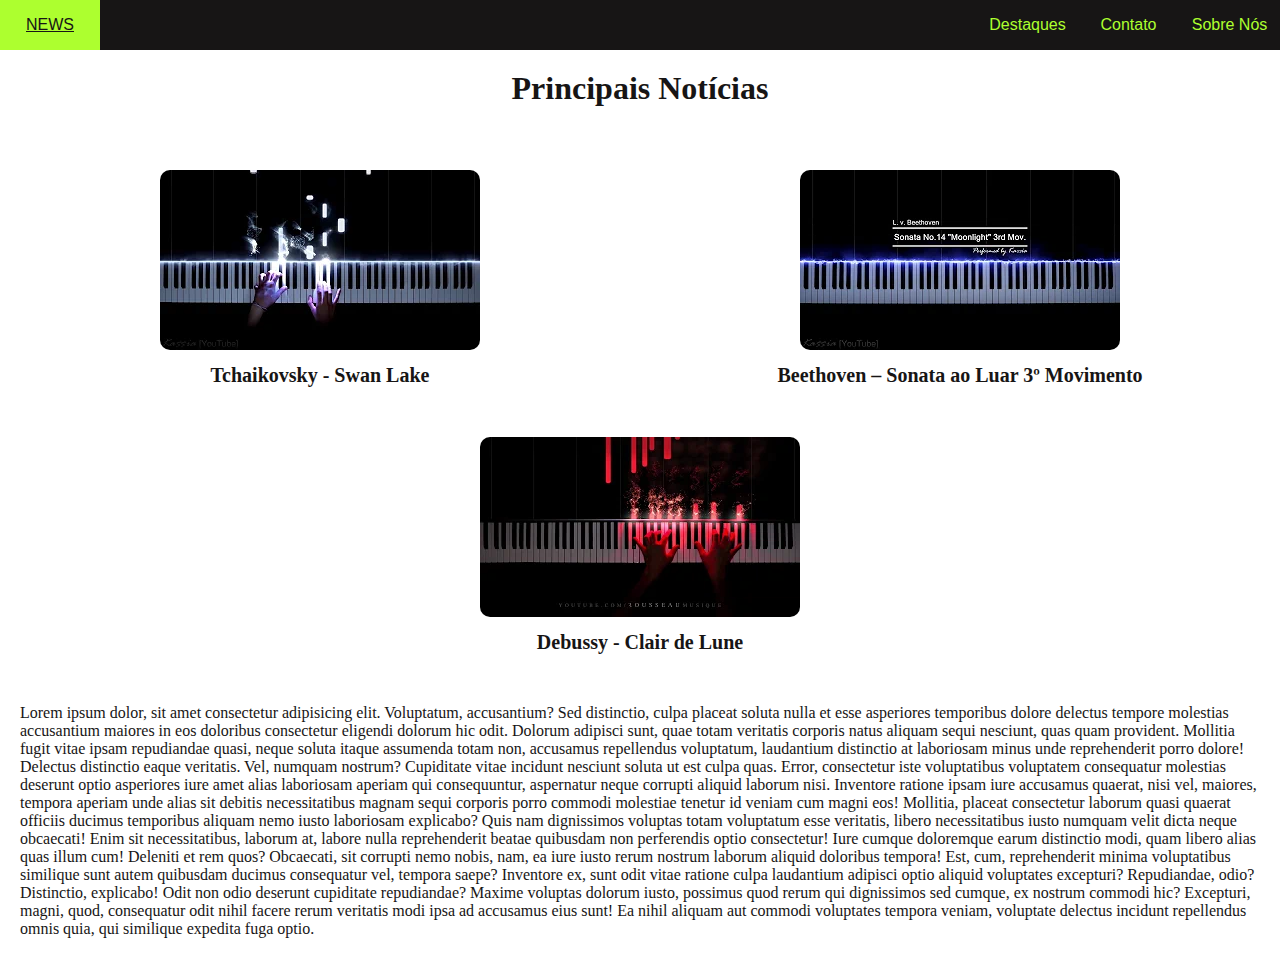
<file: index.html>
<!DOCTYPE html>
<html lang="pt-br">
<head>
    <meta charset="UTF-8">
    <meta http-equiv="X-UA-Compatible" content="IE=edge">
    <meta name="viewport" content="width=device-width, initial-scale=1.0">
    <link rel="stylesheet" href="/css/style.css">
    <link rel="shortcut icon" href="/icones/favicon.ico" type="image/x-icon">
    <title>NEWS</title>
</head>
<body>
    <header class="header">
        <a class="logo" href="index.html">NEWS</a>
        <nav class="espacoBotoesMenu">
            <a class="botaoDestaques" href="html/destaques.html">Destaques</a>
            <a class="botaoContato" href="html/contato.html">Contato</a>
            <a class="botaoSobre" href="html/sobre.html">Sobre Nós</a>
        </nav>
    </header>
    <main>
        <div class="espacoTituloPagina">
            <h1 class="tituloPagina">Principais Notícias</h1>
        </div>
        <div class="principaisNoticias">
            <div class="noticia">
                <a href="html/noticia1.html"><img class="imagemNoticia" src="imagens/tchaikovsky.webp" alt=""></a>
                <a  href="/html/noticia1.html"></a><strong class="tituloNoticia">Tchaikovsky - Swan Lake</strong></a>
            </div>
            <div class="noticia">
                <a href="html/noticia2.html"><img class="imagemNoticia" src="imagens/beethoven.webp" alt=""></a>
                <a  href="/html/noticia2.html"></a><strong class="tituloNoticia">Beethoven – Sonata ao Luar 3º Movimento</strong></a>
            </div>
            <div class="noticia">
                <a href="html/noticia3.html"><img class="imagemNoticia" src="imagens/debussy.webp" alt=""></a>
                <a  href="/html/noticia3.html"></a><strong class="tituloNoticia">Debussy - Clair de Lune</strong></a>
            </div>
        </div>        
        <p class="texto">Lorem ipsum dolor, sit amet consectetur adipisicing elit. Voluptatum, accusantium? Sed distinctio, culpa placeat soluta nulla et esse asperiores temporibus dolore delectus tempore molestias accusantium maiores in eos doloribus consectetur eligendi dolorum hic odit. Dolorum adipisci sunt, quae totam veritatis corporis natus aliquam sequi nesciunt, quas quam provident. Mollitia fugit vitae ipsam repudiandae quasi, neque soluta itaque assumenda totam non, accusamus repellendus voluptatum, laudantium distinctio at laboriosam minus unde reprehenderit porro dolore! Delectus distinctio eaque veritatis. Vel, numquam nostrum? Cupiditate vitae incidunt nesciunt soluta ut est culpa quas. Error, consectetur iste voluptatibus voluptatem consequatur molestias deserunt optio asperiores iure amet alias laboriosam aperiam qui consequuntur, aspernatur neque corrupti aliquid laborum nisi. Inventore ratione ipsam iure accusamus quaerat, nisi vel, maiores, tempora aperiam unde alias sit debitis necessitatibus magnam sequi corporis porro commodi molestiae tenetur id veniam cum magni eos! Mollitia, placeat consectetur laborum quasi quaerat officiis ducimus temporibus aliquam nemo iusto laboriosam explicabo? Quis nam dignissimos voluptas totam voluptatum esse veritatis, libero necessitatibus iusto numquam velit dicta neque obcaecati! Enim sit necessitatibus, laborum at, labore nulla reprehenderit beatae quibusdam non perferendis optio consectetur! Iure cumque doloremque earum distinctio modi, quam libero alias quas illum cum! Deleniti et rem quos? Obcaecati, sit corrupti nemo nobis, nam, ea iure iusto rerum nostrum laborum aliquid doloribus tempora! Est, cum, reprehenderit minima voluptatibus similique sunt autem quibusdam ducimus consequatur vel, tempora saepe? Inventore ex, sunt odit vitae ratione culpa laudantium adipisci optio aliquid voluptates excepturi? Repudiandae, odio? Distinctio, explicabo! Odit non odio deserunt cupiditate repudiandae? Maxime voluptas dolorum iusto, possimus quod rerum qui dignissimos sed cumque, ex nostrum commodi hic? Excepturi, magni, quod, consequatur odit nihil facere rerum veritatis modi ipsa ad accusamus eius sunt! Ea nihil aliquam aut commodi voluptates tempora veniam, voluptate delectus incidunt repellendus omnis quia, qui similique expedita fuga optio.</p>
    </main>
</body>
</html>
</file>
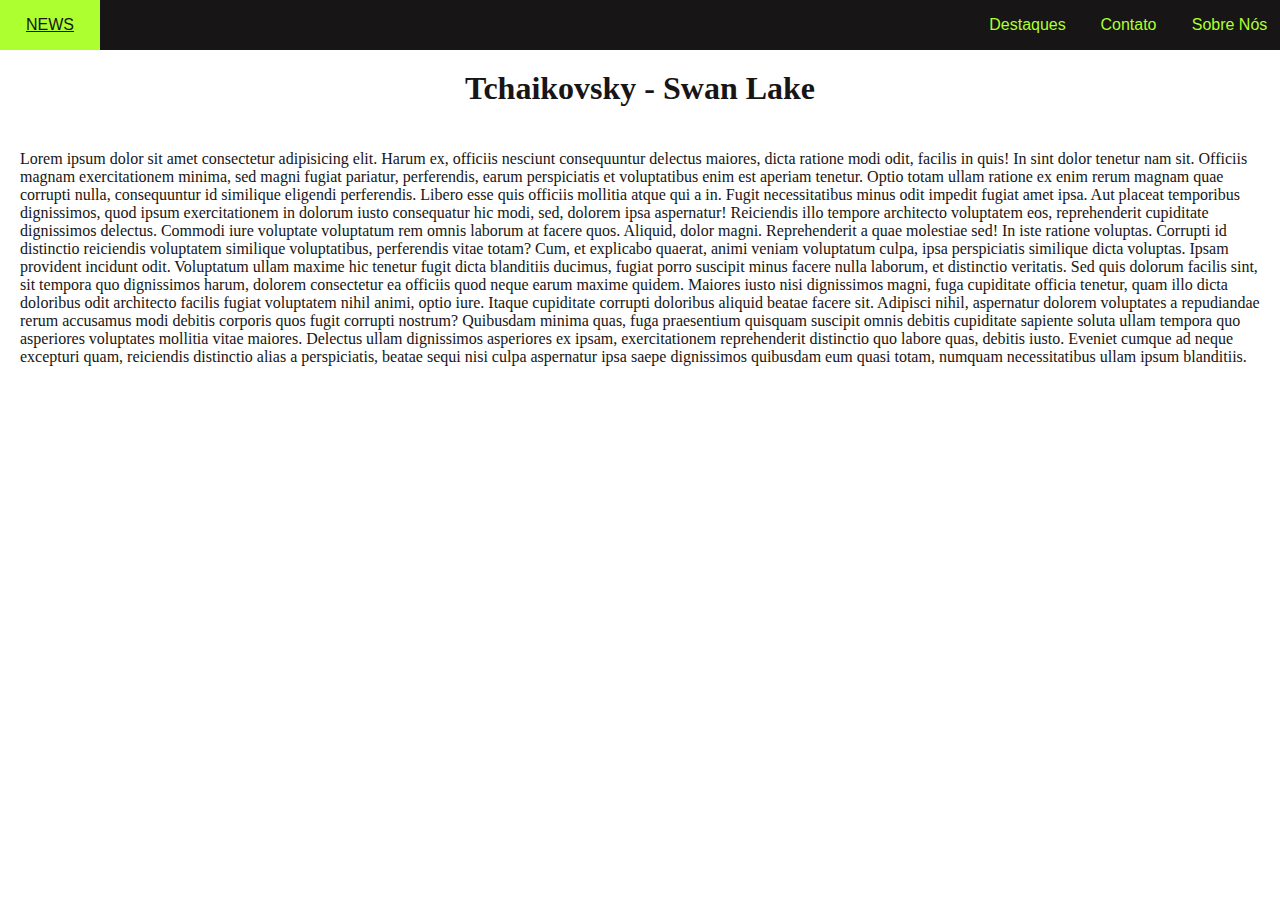
<file: html/noticia1.html>
<!DOCTYPE html>
<html lang="pt-br">
<head>
    <meta charset="UTF-8">
    <meta http-equiv="X-UA-Compatible" content="IE=edge">
    <meta name="viewport" content="width=device-width, initial-scale=1.0">
    <link rel="stylesheet" href="/css/noticia1.css">
    <link rel="shortcut icon" href="/icones/favicon.ico" type="image/x-icon">
    <title>Tchaikovsky - Swan Lake</title>
</head>
<body>
    <header class="header">
        <a class="logo" href="/index.html">NEWS</a>
        <nav class="espacoBotoesMenu">
            <a class="botaoDestaques" href="destaques.html">Destaques</a>
            <a class="botaoContato" href="contato.html">Contato</a>
            <a class="botaoSobre" href="sobre.html">Sobre Nós</a>
        </nav>
    </header>
    <main>
        <div class="espacoTituloPagina">
            <h1 class="tituloPagina">Tchaikovsky - Swan Lake</h1>
        </div>
        <p class="texto">Lorem ipsum dolor sit amet consectetur adipisicing elit. Harum ex, officiis nesciunt consequuntur delectus maiores, dicta ratione modi odit, facilis in quis! In sint dolor tenetur nam sit. Officiis magnam exercitationem minima, sed magni fugiat pariatur, perferendis, earum perspiciatis et voluptatibus enim est aperiam tenetur. Optio totam ullam ratione ex enim rerum magnam quae corrupti nulla, consequuntur id similique eligendi perferendis. Libero esse quis officiis mollitia atque qui a in. Fugit necessitatibus minus odit impedit fugiat amet ipsa. Aut placeat temporibus dignissimos, quod ipsum exercitationem in dolorum iusto consequatur hic modi, sed, dolorem ipsa aspernatur! Reiciendis illo tempore architecto voluptatem eos, reprehenderit cupiditate dignissimos delectus. Commodi iure voluptate voluptatum rem omnis laborum at facere quos. Aliquid, dolor magni. Reprehenderit a quae molestiae sed! In iste ratione voluptas. Corrupti id distinctio reiciendis voluptatem similique voluptatibus, perferendis vitae totam? Cum, et explicabo quaerat, animi veniam voluptatum culpa, ipsa perspiciatis similique dicta voluptas. Ipsam provident incidunt odit. Voluptatum ullam maxime hic tenetur fugit dicta blanditiis ducimus, fugiat porro suscipit minus facere nulla laborum, et distinctio veritatis. Sed quis dolorum facilis sint, sit tempora quo dignissimos harum, dolorem consectetur ea officiis quod neque earum maxime quidem. Maiores iusto nisi dignissimos magni, fuga cupiditate officia tenetur, quam illo dicta doloribus odit architecto facilis fugiat voluptatem nihil animi, optio iure. Itaque cupiditate corrupti doloribus aliquid beatae facere sit. Adipisci nihil, aspernatur dolorem voluptates a repudiandae rerum accusamus modi debitis corporis quos fugit corrupti nostrum? Quibusdam minima quas, fuga praesentium quisquam suscipit omnis debitis cupiditate sapiente soluta ullam tempora quo asperiores voluptates mollitia vitae maiores. Delectus ullam dignissimos asperiores ex ipsam, exercitationem reprehenderit distinctio quo labore quas, debitis iusto. Eveniet cumque ad neque excepturi quam, reiciendis distinctio alias a perspiciatis, beatae sequi nisi culpa aspernatur ipsa saepe dignissimos quibusdam eum quasi totam, numquam necessitatibus ullam ipsum blanditiis.</p>
        <div class="video">
            <iframe width="676" height="380" src="https://www.youtube.com/embed/vAeRzW98IFw" title="YouTube video player" frameborder="0" allow="accelerometer; autoplay; clipboard-write; encrypted-media; gyroscope; picture-in-picture" allowfullscreen></iframe>
        </div>
    </main>
</body>
</html>
</file>
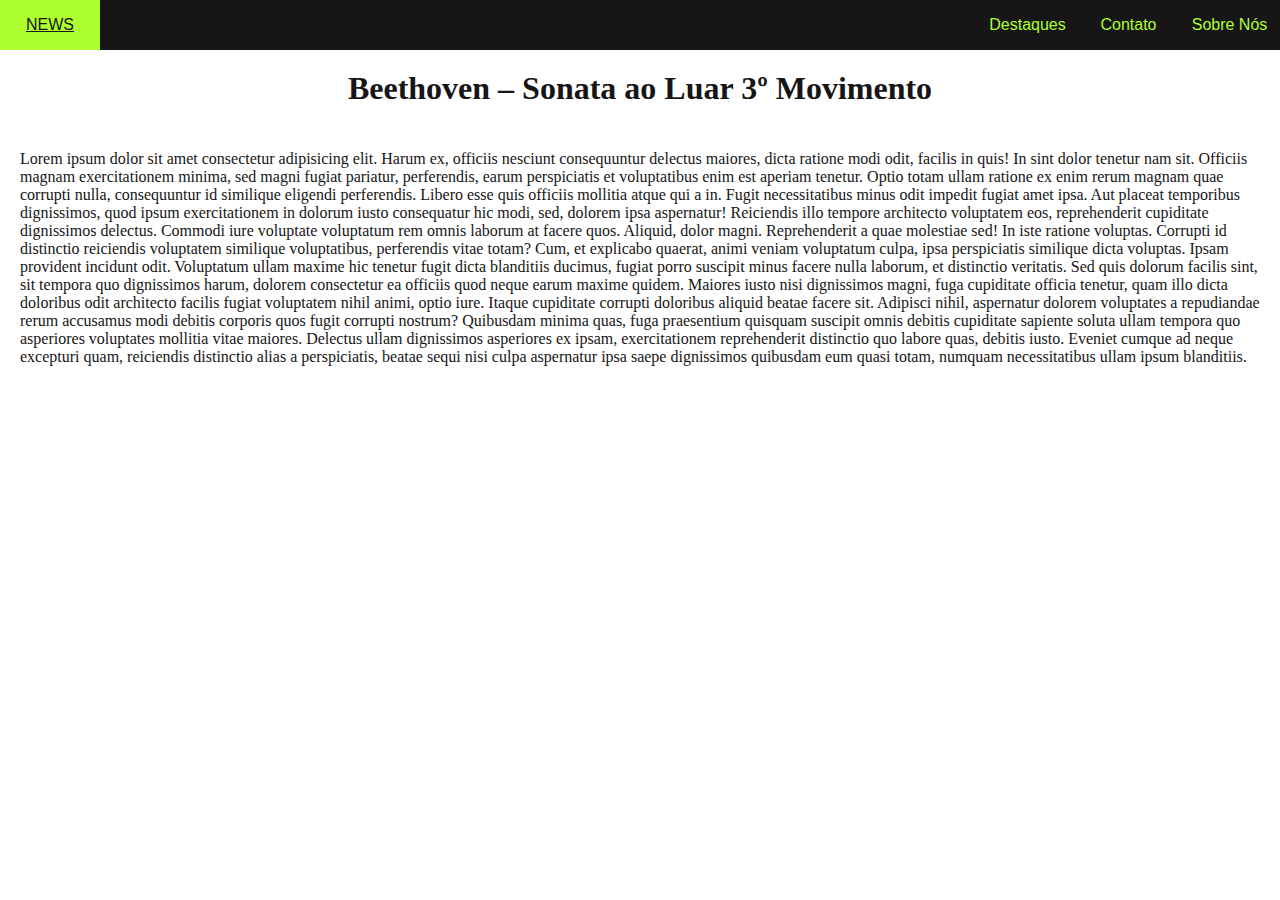
<file: html/noticia2.html>
<!DOCTYPE html>
<html lang="pt-br">
<head>
    <meta charset="UTF-8">
    <meta http-equiv="X-UA-Compatible" content="IE=edge">
    <meta name="viewport" content="width=device-width, initial-scale=1.0">
    <link rel="stylesheet" href="/css/noticia1.css">
    <link rel="shortcut icon" href="/icones/favicon.ico" type="image/x-icon">
    <title>Beethoven – Sonata ao Luar 3º Movimento</title>
</head>
<body>
    <header class="header">
        <a class="logo" href="/index.html">NEWS</a>
        <nav class="espacoBotoesMenu">
            <a class="botaoDestaques" href="destaques.html">Destaques</a>
            <a class="botaoContato" href="contato.html">Contato</a>
            <a class="botaoSobre" href="sobre.html">Sobre Nós</a>
        </nav>
    </header>
    <main>
        <div class="espacoTituloPagina">
            <h1 class="tituloPagina">Beethoven – Sonata ao Luar 3º Movimento</h1>
        </div>
        <p class="texto">Lorem ipsum dolor sit amet consectetur adipisicing elit. Harum ex, officiis nesciunt consequuntur delectus maiores, dicta ratione modi odit, facilis in quis! In sint dolor tenetur nam sit. Officiis magnam exercitationem minima, sed magni fugiat pariatur, perferendis, earum perspiciatis et voluptatibus enim est aperiam tenetur. Optio totam ullam ratione ex enim rerum magnam quae corrupti nulla, consequuntur id similique eligendi perferendis. Libero esse quis officiis mollitia atque qui a in. Fugit necessitatibus minus odit impedit fugiat amet ipsa. Aut placeat temporibus dignissimos, quod ipsum exercitationem in dolorum iusto consequatur hic modi, sed, dolorem ipsa aspernatur! Reiciendis illo tempore architecto voluptatem eos, reprehenderit cupiditate dignissimos delectus. Commodi iure voluptate voluptatum rem omnis laborum at facere quos. Aliquid, dolor magni. Reprehenderit a quae molestiae sed! In iste ratione voluptas. Corrupti id distinctio reiciendis voluptatem similique voluptatibus, perferendis vitae totam? Cum, et explicabo quaerat, animi veniam voluptatum culpa, ipsa perspiciatis similique dicta voluptas. Ipsam provident incidunt odit. Voluptatum ullam maxime hic tenetur fugit dicta blanditiis ducimus, fugiat porro suscipit minus facere nulla laborum, et distinctio veritatis. Sed quis dolorum facilis sint, sit tempora quo dignissimos harum, dolorem consectetur ea officiis quod neque earum maxime quidem. Maiores iusto nisi dignissimos magni, fuga cupiditate officia tenetur, quam illo dicta doloribus odit architecto facilis fugiat voluptatem nihil animi, optio iure. Itaque cupiditate corrupti doloribus aliquid beatae facere sit. Adipisci nihil, aspernatur dolorem voluptates a repudiandae rerum accusamus modi debitis corporis quos fugit corrupti nostrum? Quibusdam minima quas, fuga praesentium quisquam suscipit omnis debitis cupiditate sapiente soluta ullam tempora quo asperiores voluptates mollitia vitae maiores. Delectus ullam dignissimos asperiores ex ipsam, exercitationem reprehenderit distinctio quo labore quas, debitis iusto. Eveniet cumque ad neque excepturi quam, reiciendis distinctio alias a perspiciatis, beatae sequi nisi culpa aspernatur ipsa saepe dignissimos quibusdam eum quasi totam, numquam necessitatibus ullam ipsum blanditiis.</p>
        <div class="video">
            <iframe width="676" height="380" src="https://www.youtube.com/embed/XUzwdBQDzxw" title="YouTube video player" frameborder="0" allow="accelerometer; autoplay; clipboard-write; encrypted-media; gyroscope; picture-in-picture" allowfullscreen></iframe>
        </div>
    </main>
</body>
</html>
</file>
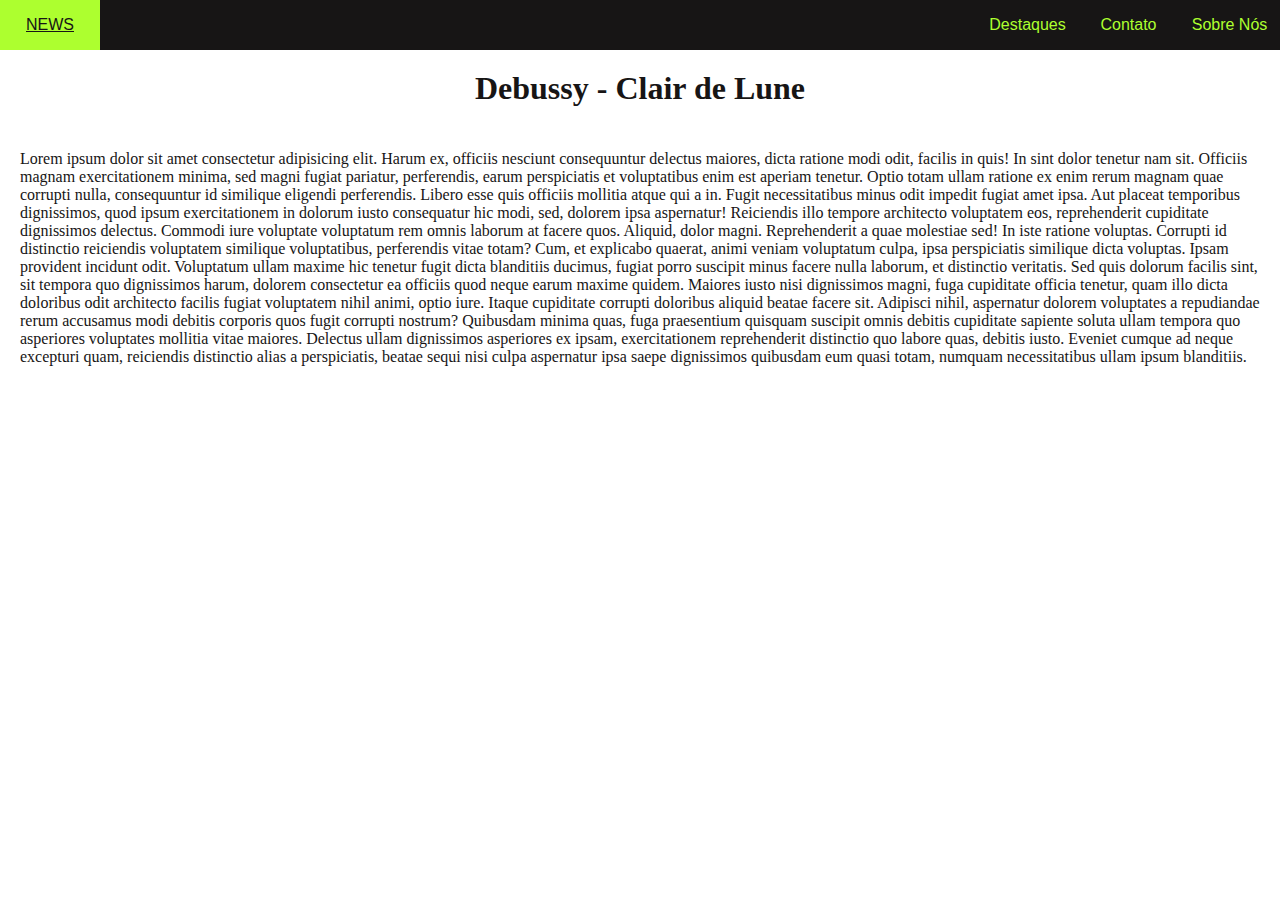
<file: html/noticia3.html>
<!DOCTYPE html>
<html lang="pt-br">
<head>
    <meta charset="UTF-8">
    <meta http-equiv="X-UA-Compatible" content="IE=edge">
    <meta name="viewport" content="width=device-width, initial-scale=1.0">
    <link rel="stylesheet" href="/css/noticia1.css">
    <link rel="shortcut icon" href="/icones/favicon.ico" type="image/x-icon">
    <title>Hans Zimmer - Interstellar</title>
</head>
<body>
    <header class="header">
        <a class="logo" href="/index.html">NEWS</a>
        <nav class="espacoBotoesMenu">
            <a class="botaoDestaques" href="destaques.html">Destaques</a>
            <a class="botaoContato" href="contato.html">Contato</a>
            <a class="botaoSobre" href="sobre.html">Sobre Nós</a>
        </nav>
    </header>
    <main>
        <div class="espacoTituloPagina">
            <h1 class="tituloPagina">Debussy - Clair de Lune</h1>
        </div>
        <p class="texto">Lorem ipsum dolor sit amet consectetur adipisicing elit. Harum ex, officiis nesciunt consequuntur delectus maiores, dicta ratione modi odit, facilis in quis! In sint dolor tenetur nam sit. Officiis magnam exercitationem minima, sed magni fugiat pariatur, perferendis, earum perspiciatis et voluptatibus enim est aperiam tenetur. Optio totam ullam ratione ex enim rerum magnam quae corrupti nulla, consequuntur id similique eligendi perferendis. Libero esse quis officiis mollitia atque qui a in. Fugit necessitatibus minus odit impedit fugiat amet ipsa. Aut placeat temporibus dignissimos, quod ipsum exercitationem in dolorum iusto consequatur hic modi, sed, dolorem ipsa aspernatur! Reiciendis illo tempore architecto voluptatem eos, reprehenderit cupiditate dignissimos delectus. Commodi iure voluptate voluptatum rem omnis laborum at facere quos. Aliquid, dolor magni. Reprehenderit a quae molestiae sed! In iste ratione voluptas. Corrupti id distinctio reiciendis voluptatem similique voluptatibus, perferendis vitae totam? Cum, et explicabo quaerat, animi veniam voluptatum culpa, ipsa perspiciatis similique dicta voluptas. Ipsam provident incidunt odit. Voluptatum ullam maxime hic tenetur fugit dicta blanditiis ducimus, fugiat porro suscipit minus facere nulla laborum, et distinctio veritatis. Sed quis dolorum facilis sint, sit tempora quo dignissimos harum, dolorem consectetur ea officiis quod neque earum maxime quidem. Maiores iusto nisi dignissimos magni, fuga cupiditate officia tenetur, quam illo dicta doloribus odit architecto facilis fugiat voluptatem nihil animi, optio iure. Itaque cupiditate corrupti doloribus aliquid beatae facere sit. Adipisci nihil, aspernatur dolorem voluptates a repudiandae rerum accusamus modi debitis corporis quos fugit corrupti nostrum? Quibusdam minima quas, fuga praesentium quisquam suscipit omnis debitis cupiditate sapiente soluta ullam tempora quo asperiores voluptates mollitia vitae maiores. Delectus ullam dignissimos asperiores ex ipsam, exercitationem reprehenderit distinctio quo labore quas, debitis iusto. Eveniet cumque ad neque excepturi quam, reiciendis distinctio alias a perspiciatis, beatae sequi nisi culpa aspernatur ipsa saepe dignissimos quibusdam eum quasi totam, numquam necessitatibus ullam ipsum blanditiis.</p>
        <div class="video">
            <iframe width="676" height="380" src="https://www.youtube.com/embed/WNcsUNKlAKw" title="YouTube video player" frameborder="0" allow="accelerometer; autoplay; clipboard-write; encrypted-media; gyroscope; picture-in-picture" allowfullscreen></iframe>
        </div>
    </main>
</body>
</html>
</file>
<file: css/style.css>
* {
    margin: 0;
    padding: 0;
    color: #171515;
}

.header {
    width: 100vw;
    height: 50px;
    background-color: #171515;
    display: flex;
    justify-content: space-between;
    align-items: center;
}

.logo {
    width: 100px;
    height: 50px;
    background-color: greenyellow;
    display: flex;
    align-items: center;
    justify-content: center;
    font-family: Arial, Helvetica, sans-serif;
    color: #171515;
}

.espacoBotoesMenu {
    max-width: 306px;
    height: 7vh;
    display: flex;
    justify-content: space-around;
    align-items: center;
}

.botaoDestaques, .botaoContato, .botaoSobre {
    max-width: 101px;
    min-width: none;
    font-family: Arial, Helvetica, sans-serif;
    color: greenyellow;
    height: 7vh;
    width: 101px;
    display: flex;
    align-items: center;
    justify-content: center;
    text-decoration: none;
}

.botaoDestaques:hover, .botaoContato:hover, .botaoSobre:hover {
    background-color: greenyellow;
    color: #171515;
}

.espacoTituloPagina {
    width: 100vw;
    height: 100px;
    display: flex;
    justify-content: center;
}

.tituloPagina {
    width: 320px;
    text-align: center;
    padding: 20px;
    display: flex;
    justify-content: center;
}

.principaisNoticias {
    width: 100vw;
    display: flex;
    justify-content: space-around;
    flex-wrap: wrap;
}

.noticia {
    width: 400px;
    display: flex;
    justify-content: center;
    align-items: center;
    flex-direction: column;
    padding: 20px;
}

.imagemNoticia {
    max-width: 320px;
    max-height: 180px;
    border-radius: 10px;
}

.tituloNoticia {
    text-align: center;
    font-size: 20px;
    text-decoration: none;
    padding: 10px;
}

.tituloNoticia:hover {
    text-decoration: underline;
}

.texto {
    padding: 20px;
}
</file>
<file: css/noticia1.css>
* {
    margin: 0;
    padding: 0;
    color: #171515;
}

.header {
    width: 100vw;
    height: 50px;
    background-color: #171515;
    display: flex;
    justify-content: space-between;
    align-items: center;
}

.logo {
    width: 100px;
    height: 50px;
    background-color: greenyellow;
    display: flex;
    align-items: center;
    justify-content: center;
    font-family: Arial, Helvetica, sans-serif;
    color: #171515;
}

.espacoBotoesMenu {
    max-width: 306px;
    height: 7vh;
    display: flex;
    justify-content: space-around;
    align-items: center;
}

.botaoDestaques, .botaoContato, .botaoSobre {
    max-width: 101px;
    min-width: none;
    font-family: Arial, Helvetica, sans-serif;
    color: greenyellow;
    height: 7vh;
    width: 101px;
    display: flex;
    align-items: center;
    justify-content: center;
    text-decoration: none;
}

.botaoDestaques:hover, .botaoContato:hover, .botaoSobre:hover {
    background-color: greenyellow;
    color: #171515;
}

.espacoTituloPagina {
    width: 100vw;
    height: 100px;
    display: flex;
    justify-content: center;
}

.tituloPagina {
    max-width: 100vw;
    text-align: center;
    padding: 20px;
    padding-bottom: 5px;
    display: flex;
    justify-content: center;
}

.texto {
    padding: 20px;
    padding-top: 0;
}

.video {
    display: flex;
    justify-content: center;
    padding: 20px;
}
</file>
